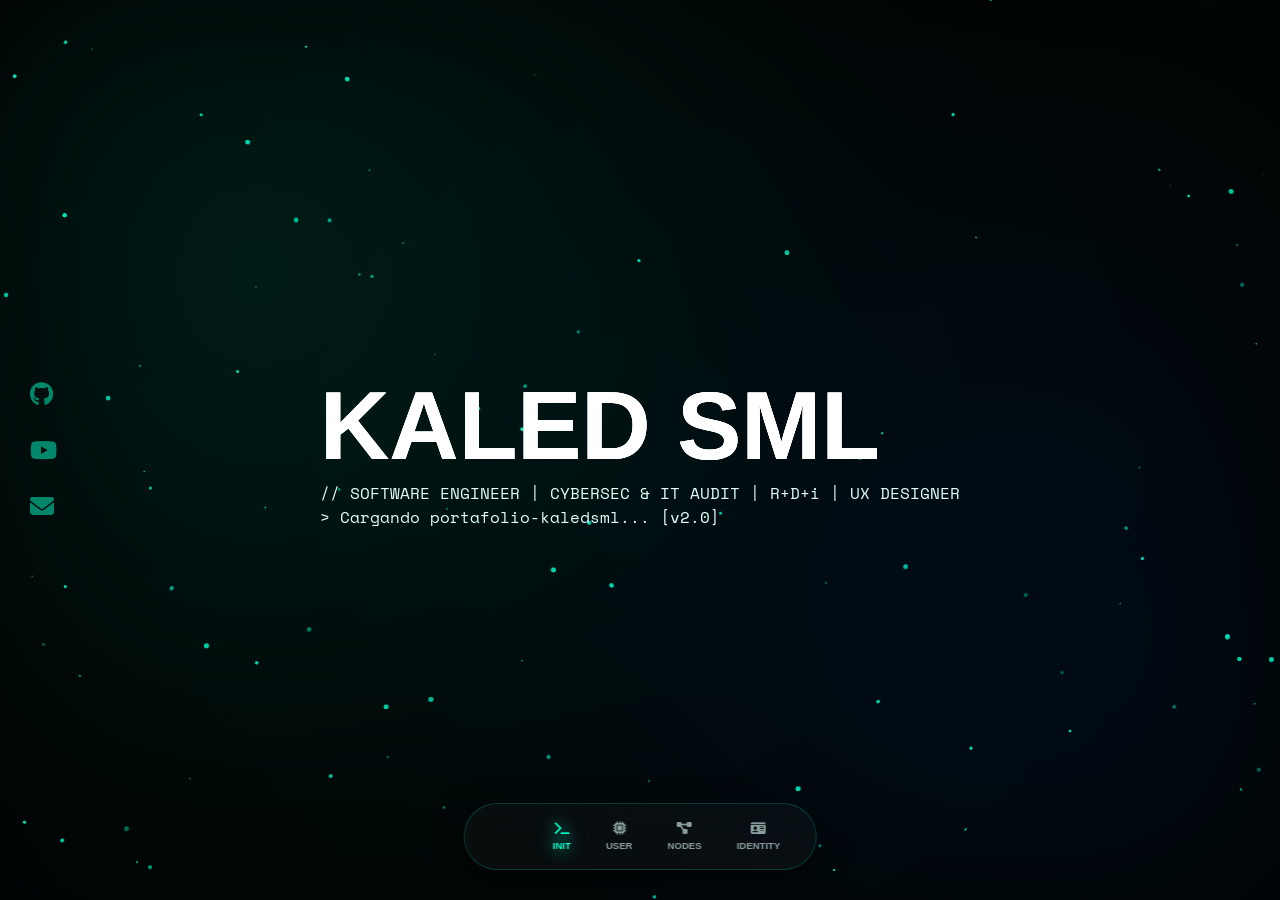
<file: index.html>
<!DOCTYPE html>
<html lang="es">
<head>
    <meta name="google-site-verification" content="Euw-0Ri5TtSbGVqYQpgrXWBFCzOU_XBJR-5GvCoIBpc" />
    
    <meta charset="UTF-8">
    <meta name="viewport" content="width=device-width, initial-scale=1.0">
    
    <title>Kaled SML | Cyber-Zen Core — Auditoría IT & Ciberseguridad</title>
    
    <meta name="description" content="Portfolio profesional de Kaled SML. Especialista en Auditoría IT, Ciberseguridad (NIST/ISO 27001) e implementación estratégica de IA.">
    <meta name="keywords" content="Ciberseguridad, Auditoría IT, IA, Google AI, Azure AI, NIST CSF, ISO 27001, Kaled SML, Ethical Hacking">
    <meta name="author" content="Kaled SML">
    <meta name="robots" content="index, follow">

    <meta property="og:title" content="Kaled SML - Cyber-Zen Core">
    <meta property="og:description" content="Explora mi ecosistema de proyectos en Ciberseguridad y Auditoría de Sistemas.">
    <meta property="og:image" content="https://github.com/KaledSML.png"> 
    <meta property="og:url" content="https://KaledSML.github.io">
    <meta property="og:type" content="website">

    <link rel="stylesheet" href="https://cdnjs.cloudflare.com/ajax/libs/font-awesome/6.4.0/css/all.min.css">
    
    <link href="https://fonts.googleapis.com/css2?family=Syncopate:wght@700&family=Space+Mono:wght@400;700&display=swap" rel="stylesheet">
    
    <link rel="stylesheet" href="main.css">

    <link rel="icon" type="image/png" href="https://github.com/KaledSML.png">
</head>

<body>

    <canvas id="canvas-bg"></canvas>
    <div class="nebula-overlay"></div>

    <nav class="nav-dock">
        <div class="nav-indicator"></div>
        <button class="nav-btn active" data-section="inicio" title="Inicio">
            <i class="fas fa-terminal"></i>
            <span class="btn-label">INIT</span>
        </button>
        <button class="nav-btn" data-section="humano" title="Sobre Mí">
            <i class="fas fa-microchip"></i>
            <span class="btn-label">USER</span>
        </button>
        <button class="nav-btn" data-section="proyectos" title="Nodos de Datos">
            <i class="fas fa-project-diagram"></i>
            <span class="btn-label">NODES</span>
        </button>
        
        <button class="nav-btn" onclick="location.href='identity.html'" title="Identidad Profesional">
            <i class="fas fa-id-card"></i>
            <span class="btn-label">IDENTITY</span>
        </button>
    </nav>

    <aside class="social-bar">
        <a href="https://github.com/KaledSML" target="_blank" class="social-link"><i class="fab fa-github"></i></a>
        <a href="https://youtube.com/@kaledsml" target="_blank" class="social-link"><i class="fab fa-youtube"></i></a>
        <a href="mailto:kaledsanmartinlastra@gmail.com" class="social-link"><i class="fas fa-envelope"></i></a>
    </aside>

    <main id="viewport">
        
        <section id="inicio" class="section active">
            <div class="hero-content">
                <div class="glitch-wrapper">
                    <h1 class="glitch-title" data-text="KALED SML">KALED SML</h1>
                </div>
                <p class="hero-subtitle">// SOFTWARE ENGINEER | CYBERSEC & IT AUDIT | R+D+i | UX DESIGNER</p>
                
                <div class="scanline-box">
                    <span class="typing-text">> Cargando portafolio-kaledsml... [v2.0]</span>
                </div>
            </div>
        </section>

        <section id="humano" class="section">
            <div class="glass-card">
                <div class="card-inner">
                    <div class="profile-container">
                        <div class="profile-frame">
                            <img src="logo.jpg" alt="Kaled SML">
                        </div>
                        <div><br></div>
                        <div class="action-zone">
                        <button id="open-pitch" class="open-pitch">
                            <i class="fab fa-youtube"></i> PLAY_PITCH
                        </button>
                    </div>
                        <div class="tiger-icon">🐯</div> 
                    </div>

                    <div class="data-content">
                        <h2 class="user-id">ID: KALED_SML</h2>
                        <div class="stats-row">
                            <span class="badge">ING_INFO</span>
                            <span class="badge">CYBER_SEC</span>
                            <span class="badge">I+D+i</span>
                        </div>
                        
                        <div class="bio-paragraph">
                            <br>
                            <b>> STATUS:</b> Titulada con Distinción Unánime.<br>
                            <b>> CORE:</b> Fusión de IA y Ciberseguridad en soluciones I+D+i.<br>
                            <b>> GOAL:</b> Experiencias seguras, intuitivas y centradas en el bienestar humano.
                        </div>

            <div class="carousel-3d-scene">
                <div class="carousel-3d-track" id="carousel-track">
                    <div class="info-card-3d" style="--i:0">
                        <div class="card-status">LOG_01</div>
                        <h3>⚡ IA & CLOUD</h3>
                        <p>Certificación en Google AI Essentials y Azure AI (AI-900).</p>
                    </div>
                    <div class="info-card-3d" style="--i:1">
                        <div class="card-status">LOG_02</div>
                        <h3>🛡️ CYBERSEC</h3>
                        <p>Especialista NIST/ISO 27001, SC-900 y Ethical Hacking.</p>
                    </div>
                    <div class="info-card-3d" style="--i:2">
                        <div class="card-status">LOG_03</div>
                        <h3>📋 AUDITORÍA</h3>
                        <p>Control normativo IT/OT ENEL y prevención MPRP.</p>
                    </div>
                    <div class="info-card-3d" style="--i:3">
                        <div class="card-status">HIT_04</div>
                        <h3>🏆 TOP 10</h3>
                        <p>Finalista AUF Mundial y 3er Lugar Rally LATAM.</p>
                    </div>
                </div>
            </div>

            <div class="control-center">
                    <div class="custom-scroll-container">
                        <input type="range" min="0" max="360" value="0" class="cyber-range" id="carousel-slider">
                    </div>
                    

                </div>
            </div>


                <div class="card-glow"></div>
            </div>
        </section>



        <section id="proyectos" class="section">
            <div class="nodes-container">
                <h2 class="section-header">[NODOS_DE_DATOS]</h2>
                <div class="projects-grid">
                    
                    <div class="project-node glass elite-node" onclick="openProject('pudin')">
                        <div class="node-header">
                            <span class="node-id">#009</span>
                            <span class="node-status">BETA_STABLE</span>
                        </div>
                        <div class="node-content">
                            <h3>PUDIN_GHOST_CAT</h3>
                            <p>// AGENTE RPA AUTÓNOMO</p>
                            <div class="node-tags">
                                <span>PYTHON</span>
                                <span>WIN32API</span>
                            </div>
                        </div>
                        <div class="node-footer">
                            <span>VER_MAS</span>
                        </div>
                    </div>

                    <div class="project-node glass elite-node" onclick="openProject('nist')">
                        <div class="node-header">
                            <span class="node-id">#008</span>
                            <span class="node-status">LIVE_OPEN_SOURCE</span>
                        </div>
                        <div class="node-content">
                            <h3>NIST_SENTINEL</h3>
                            <p>// COMPLIANCE ORCHESTRATOR</p>
                            <div class="node-tags">
                                <span>CYBERSEC</span>
                                <span>JS_VANILLA</span>
                                <span>NIST_2.0</span>
                            </div>
                        </div>
                        <div class="node-footer">
                            <span>VER_MAS</span>
                        </div>
                    </div>

                    <div class="project-node glass elite-node" onclick="openProject('mishi')">
                        <div class="node-header">
                            <span class="node-id">#007</span>
                            <span class="node-status">AWARDED_THESIS</span>
                        </div>
                        <div class="node-content">
                            <h3>MISHI_HEALTHTECH</h3>
                            <p>// AI & ETHICAL GAMIFICATION</p>
                            <div class="node-tags">
                                <span>NLP_OPENAI</span>
                                <span>UNITY_3D</span>
                                <span>IEE830</span>
                            </div>
                        </div>
                        <div class="node-footer">
                            <span>VER_MAS</span>
                        </div>
                    </div>

                    <div class="project-node glass" onclick="openProject('data_science')">
                        <div class="node-header">
                            <span class="node-id">#006</span>
                            <span class="node-status">ANALYTICS_CORE</span>
                        </div>
                        <div class="node-content">
                            <h3>DATA_SCIENCE_PORTFOLIO</h3>
                            <p>// PREDICTIVE MODELS & SQL</p>
                            <div class="node-tags">
                                <span>PYTHON/R</span>
                                <span>MACHINE_LEARNING</span>
                                <span>SQL_SERVER</span>
                            </div>
                        </div>
                        <div class="node-footer">
                            <span>VER_MAS</span>
                        </div>
                    </div>

                    <div class="project-node glass" onclick="openProject('te_acompano')">
                        <div class="node-header">
                            <span class="node-id">#005</span>
                            <span class="node-status">AWARDED_3RD</span>
                        </div>
                        <div class="node-content">
                            <h3>TE_ACOMPAÑO</h3>
                            <p>// HYBRID OFFLINE SAFETY</p>
                            <div class="node-tags">
                                <span>MESH_NET</span>
                                <span>UI/UX</span>
                            </div>
                        </div>
                        <div class="node-footer">
                            <span>VER_MAS</span>
                        </div>
                    </div>

                    <div class="project-node glass" onclick="openProject('spmg')">
                        <div class="node-header">
                            <span class="node-id">#004</span>
                            <span class="node-status">LEGACY_CORE</span>
                        </div>
                        <div class="node-content">
                            <h3>SPMG_SAFETY_SYSTEM</h3>
                            <p>// EMBEDDED GAS MONITOR</p>
                            <div class="node-tags">
                                <span>ARDUINO</span>
                                <span>C++</span>
                                <span>ELECTRONICS</span>
                            </div>
                        </div>
                        <div class="node-footer">
                            <span>VER_MAS</span>
                        </div>
                    </div>

                    <div class="project-node glass" onclick="openProject('pymenton')">
                        <div class="node-header">
                            <span class="node-id">#003</span>
                            <span class="node-status">RSU_FRAMEWORK</span>
                        </div>
                        <div class="node-content">
                            <h3>PYMENTON_EDTECH</h3>
                            <p>// SOCIAL INCLUSION ECOSYSTEM</p>
                            <div class="node-tags">
                                <span>EDTECH</span>
                                <span>GAMIFICATION</span>
                                <span>WPO</span>
                            </div>
                        </div>
                        <div class="node-footer">
                            <span>VER_MAS</span>
                        </div>
                    </div>

                    <div class="project-node glass" onclick="openProject('veranum')">
                        <div class="node-header">
                            <span class="node-id">#002</span>
                            <span class="node-status">TRANSFORMATION</span>
                        </div>
                        <div class="node-content">
                            <h3>VERANUM_HOTEL_CORE</h3>
                            <p>// SYSTEMS OPTIMIZATION</p>
                            <div class="node-tags">
                                <span>MYSQL</span>
                                <span>CMS_ARCH</span>
                                <span>BIZ_DEV</span>
                            </div>
                        </div>
                        <div class="node-footer">
                            <span>VER_MAS</span>
                        </div>
                    </div>

                    <div class="project-node glass" onclick="openProject('shiros')">
                        <div class="node-header">
                            <span class="node-id">#001</span>
                            <span class="node-status">MVP_PROTOTYPE</span>
                        </div>
                        <div class="node-content">
                            <h3>SHIRO_COFFEE_APP</h3>
                            <p>// UX/UI & DELIVERY DESIGN</p>
                            <div class="node-tags">
                                <span>NO_CODE</span>
                                <span>USER_JOURNEY</span>
                                <span>SOCIAL_IMPACT</span>
                            </div>
                        </div>
                        <div class="node-footer">
                            <span>VER_MAS</span>
                        </div>
                    </div>



                </div> </div> </section>

    </main>

    <div id="video-modal" class="modal-overlay">
        <div class="modal-content glass">
            <button id="close-modal" class="close-btn">&times;</button>
        
            <div class="modal-layout">
                <div class="video-side">
                    <div class="video-container">
                        <iframe id="pitch-video" src="" frameborder="0" allow="autoplay; encrypted-media" allowfullscreen></iframe>
                    </div>
                </div>

                <div class="info-side">
                    <h2 id="modal-title" class="glitch-text">PROYECTO_NAME</h2>
                    <div id="modal-badges" class="stats-row">
                        </div>
                    <p id="modal-description" class="bio-paragraph">
                        Cargando descripción del sistema...
                    </p>
                    <div class="action-zone">
                        <a href="#" id="modal-github" target="_blank" class="project-btn">
                            <i class="fab fa-github"></i> VIEW_SOURCE_CODE
                        </a>
                    </div>
                </div>
            </div>
        </div>
    </div>

    <script src="app.js"></script>
</body>




</html>
</file>
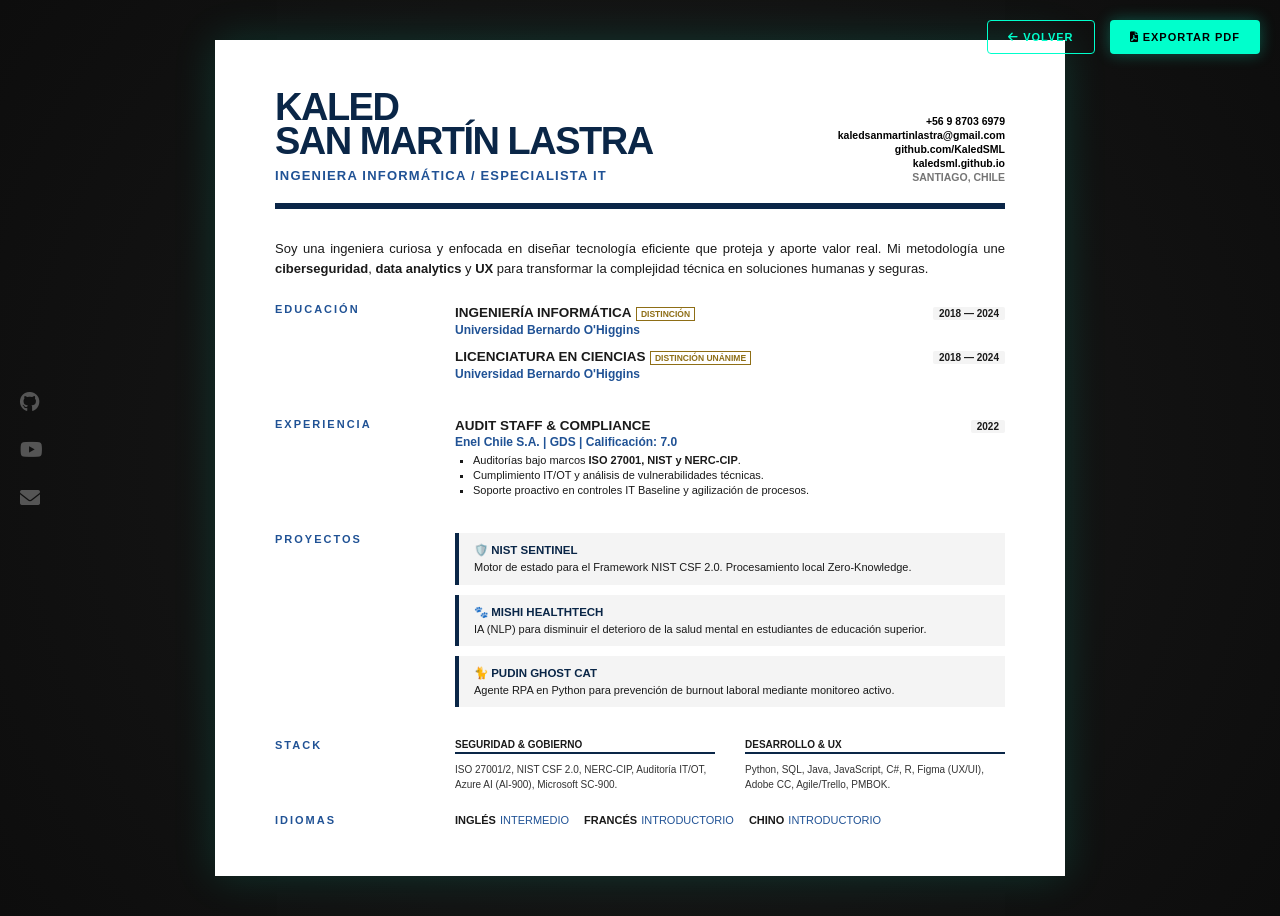
<file: identity.html>
<!DOCTYPE html>
<html lang="es">
<head>
    <meta charset="UTF-8">
    <meta name="viewport" content="width=device-width, initial-scale=1.0">
    <title>Identity | Kaled San Martín Lastra</title>
    <link rel="stylesheet" href="https://cdnjs.cloudflare.com/ajax/libs/font-awesome/6.0.0/css/all.min.css">
    <style>
        :root {
            --swiss-blue: #0A2647;
            --swiss-gray: #f4f4f4;
            --accent: #205295;
            --gold: #8E6E16;
            --cyber-green: #00ffcc;
            --dark-bg: #0d0d0d;
        }

        * { box-sizing: border-box; }

        body { 
            font-family: 'Inter', 'Segoe UI', Helvetica, Arial, sans-serif; 
            margin: 0; 
            background-color: var(--dark-bg);
            background-image: radial-gradient(circle at 50% 50%, #1a1a1a 0%, #0d0d0d 100%);
            display: flex;
            justify-content: center;
            min-height: 100vh;
        }

        .social-bar {
            position: fixed;
            left: 20px;
            top: 50%;
            transform: translateY(-50%);
            display: flex;
            flex-direction: column;
            gap: 25px;
            z-index: 100;
        }

        .social-link {
            color: #555;
            font-size: 20px;
            text-decoration: none;
            transition: 0.3s;
        }

        .social-link:hover { color: var(--cyber-green); transform: scale(1.2); }

        .nav-controls {
            position: fixed;
            top: 20px;
            right: 20px;
            display: flex;
            gap: 15px;
            z-index: 1000;
        }

        .btn-action {
            padding: 10px 20px;
            cursor: pointer;
            font-weight: 900;
            text-transform: uppercase;
            font-size: 11px;
            letter-spacing: 1px;
            border-radius: 4px;
            transition: 0.3s;
            border: 1px solid var(--cyber-green);
        }

        .btn-back { background: transparent; color: var(--cyber-green); }
        .btn-download { background: var(--cyber-green); color: black; border: none; box-shadow: 0 0 15px rgba(0, 255, 204, 0.3); }

        .page { 
            background: white; 
            width: 850px; 
            margin: 40px auto; 
            padding: 50px 60px; 
            position: relative;
            box-shadow: 0 0 40px rgba(0, 255, 204, 0.15);
            color: #1a1a1a;
        }

        header { 
            display: grid;
            grid-template-columns: 1.8fr 1fr;
            border-bottom: 6px solid var(--swiss-blue);
            padding-bottom: 20px;
            margin-bottom: 30px;
            gap: 15px;
        }

        .name-title h1 { 
            margin: 0; font-size: 38px; font-weight: 900; 
            letter-spacing: -1.5px; text-transform: uppercase;
            line-height: 0.9; color: var(--swiss-blue);
        }

        .name-title p { 
            margin: 10px 0 0; font-size: 13px; font-weight: 700; 
            letter-spacing: 1.2px; color: var(--accent); text-transform: uppercase;
        }

        .contact-info { 
            font-size: 10.5px; text-align: right; 
            display: flex; flex-direction: column; justify-content: flex-end; font-weight: 600;
        }
        .contact-info a { text-decoration: none; color: black; margin-bottom: 2px; }

        .section-grid {
            display: grid;
            grid-template-columns: 160px 1fr;
            margin-bottom: 22px;
            gap: 20px;
        }

        h2 { font-size: 11px; text-transform: uppercase; letter-spacing: 2px; margin: 0; color: var(--accent); font-weight: 900; }

        .summary { font-size: 13px; font-weight: 500; line-height: 1.5; margin-bottom: 25px; text-align: justify; }

        .entry { margin-bottom: 15px; }
        .entry-header { display: flex; justify-content: space-between; align-items: baseline; margin-bottom: 2px; }
        .entry-title { font-weight: 800; font-size: 13.5px; text-transform: uppercase; }
        .entry-date { font-size: 10px; font-weight: 800; background: var(--swiss-gray); padding: 1px 6px; border-radius: 2px; }
        .company-sub { font-size: 12px; color: var(--accent); font-weight: 700; margin-bottom: 5px; }

        ul { margin: 5px 0; padding-left: 18px; list-style: square; }
        li { font-size: 11px; margin-bottom: 3px; }

        .project-box {
            border-left: 4px solid var(--swiss-blue);
            background: var(--swiss-gray);
            padding: 10px 15px;
            margin-bottom: 10px;
        }
        .project-box b { font-size: 11.5px; text-transform: uppercase; color: var(--swiss-blue); display: block; margin-bottom: 3px; }
        .project-box span { font-size: 11px; line-height: 1.3; display: block; }

        .skills-wrapper { display: grid; grid-template-columns: 1fr 1fr; gap: 30px; }
        .skill-group-title { font-size: 10px; font-weight: 900; text-transform: uppercase; margin-bottom: 8px; border-bottom: 2px solid var(--swiss-blue); padding-bottom: 2px; }
        .skill-list { font-size: 10px; font-weight: 500; color: #333; line-height: 1.5; }

        .lang-item { font-size: 11px; font-weight: 700; text-transform: uppercase; margin-right: 15px; }
        .lang-level { font-weight: 400; color: var(--accent); margin-left: 4px; }

        .distinction-tag { font-size: 8.5px; color: var(--gold); font-weight: 900; text-transform: uppercase; border: 1px solid var(--gold); padding: 1px 4px; display: inline-block; }

        @media print {
            .no-print, .social-bar, .nav-controls { display: none !important; }
            body { background: white; }
            .page { margin: 0; width: 100%; box-shadow: none; padding: 40px 50px; }
            @page { size: letter; margin: 0; }
        }
    </style>
</head>
<body>

    <div class="nav-controls no-print">
        <button class="btn-action btn-back" onclick="location.href='index.html'"><i class="fas fa-arrow-left"></i> Volver</button>
        <button class="btn-action btn-download" onclick="window.print()"><i class="fas fa-file-pdf"></i> Exportar PDF</button>
    </div>

    <aside class="social-bar no-print">
        <a href="https://github.com/KaledSML" target="_blank" class="social-link"><i class="fab fa-github"></i></a>
        <a href="https://youtube.com/@kaledsml" target="_blank" class="social-link"><i class="fab fa-youtube"></i></a>
        <a href="mailto:kaledsanmartinlastra@gmail.com" class="social-link"><i class="fas fa-envelope"></i></a>
    </aside>

    <div class="page">
        <header>
            <div class="name-title">
                <h1>Kaled<br>San Martín Lastra</h1>
                <p>Ingeniera Informática / Especialista IT</p>
            </div>
            <div class="contact-info">
                <a href="tel:+56987036979">+56 9 8703 6979</a>
                <a href="mailto:kaledsanmartinlastra@gmail.com">kaledsanmartinlastra@gmail.com</a>
                <a href="https://github.com/KaledSML">github.com/KaledSML</a>
                <a href="https://kaledsml.github.io">kaledsml.github.io</a>
                <span style="opacity: 0.6">SANTIAGO, CHILE</span>
            </div>
        </header>

        <div class="summary">
            Soy una ingeniera curiosa y enfocada en diseñar tecnología eficiente que proteja y aporte valor real. Mi metodología une <b>ciberseguridad</b>, <b>data analytics</b> y <b>UX</b> para transformar la complejidad técnica en soluciones humanas y seguras.
        </div>

        <div class="section-grid">
            <h2>Educación</h2>
            <div class="content">
                <div class="entry">
                    <div class="entry-header">
                        <div>
                            <span class="entry-title">Ingeniería Informática</span>
                            <span class="distinction-tag">Distinción</span>
                        </div>
                        <span class="entry-date">2018 — 2024</span>
                    </div>
                    <div class="company-sub">Universidad Bernardo O'Higgins</div>
                </div>
                <div class="entry" style="margin-top:-5px">
                    <div class="entry-header">
                        <div>
                            <span class="entry-title">Licenciatura en Ciencias</span>
                            <span class="distinction-tag">Distinción Unánime</span>
                        </div>
                        <span class="entry-date">2018 — 2024</span>
                    </div>
                    <div class="company-sub">Universidad Bernardo O'Higgins</div>
                </div>
            </div>
        </div>

        <div class="section-grid">
            <h2>Experiencia</h2>
            <div class="content">
                <div class="entry">
                    <div class="entry-header">
                        <span class="entry-title">Audit Staff & Compliance</span>
                        <span class="entry-date">2022</span>
                    </div>
                    <div class="company-sub">Enel Chile S.A. | GDS | Calificación: 7.0</div>
                    <ul>
                        <li>Auditorías bajo marcos <b>ISO 27001, NIST y NERC-CIP</b>.</li>
                        <li>Cumplimiento IT/OT y análisis de vulnerabilidades técnicas.</li>
                        <li>Soporte proactivo en controles IT Baseline y agilización de procesos.</li>
                    </ul>
                </div>
            </div>
        </div>

        <div class="section-grid">
            <h2>Proyectos</h2>
            <div class="content">
                <div class="project-box">
                    <b>🛡️ NIST SENTINEL</b>
                    <span>Motor de estado para el Framework NIST CSF 2.0. Procesamiento local Zero-Knowledge.</span>
                </div>
                <div class="project-box">
                    <b>🐾 MISHI HEALTHTECH</b>
                    <span>IA (NLP) para disminuir el deterioro de la salud mental en estudiantes de educación superior.</span>
                </div>
                <div class="project-box">
                    <b>🐈 PUDIN GHOST CAT</b>
                    <span>Agente RPA en Python para prevención de burnout laboral mediante monitoreo activo.</span>
                </div>
            </div>
        </div>

        <div class="section-grid">
            <h2>Stack</h2>
            <div class="skills-wrapper">
                <div>
                    <div class="skill-group-title">Seguridad & Gobierno</div>
                    <div class="skill-list">ISO 27001/2, NIST CSF 2.0, NERC-CIP, Auditoría IT/OT, Azure AI (AI-900), Microsoft SC-900.</div>
                </div>
                <div>
                    <div class="skill-group-title">Desarrollo & UX</div>
                    <div class="skill-list">Python, SQL, Java, JavaScript, C#, R, Figma (UX/UI), Adobe CC, Agile/Trello, PMBOK.</div>
                </div>
            </div>
        </div>

        <div class="section-grid" style="margin-bottom: 0;">
            <h2>Idiomas</h2>
            <div class="content" style="display: flex; align-items: baseline;">
                <span class="lang-item">Inglés<span class="lang-level">Intermedio </span></span>
                <span class="lang-item">Francés<span class="lang-level">Introductorio </span></span>
                <span class="lang-item">Chino<span class="lang-level">Introductorio</span></span>
            </div>
        </div>
    </div>
</body>
</html>
</file>
<file: main.css>
/* --- 1. VARIABLES Y RESET --- */
:root {
    --primary: #00ffcc;    /* Verde Esmeralda Neón */
    --primary-glow: rgba(0, 255, 204, 0.4);
    --secondary: #0066ff;  /* Azul Eléctrico para Glitch */
    --bg-dark: #020808;    /* Negro Profundo */
    --glass: rgba(255, 255, 255, 0.03);
    --glass-border: rgba(0, 255, 204, 0.2);
    --text: #e0fef9;
}

* { margin: 0; padding: 0; box-sizing: border-box; }

body {
    background: var(--bg-dark);
    color: var(--text);
    font-family: 'Space Mono', monospace;
    height: 100vh;
    width: 100vw;
    overflow: hidden;
    position: relative;
}

/* --- 2. MOTOR VISUAL: NEBULOSA Y PARTÍCULAS --- */
#canvas-bg {
    position: fixed;
    inset: 0;
    z-index: -2;
    background: radial-gradient(circle at center, #051a1a 0%, #020808 100%);
}

.nebula-overlay {
    position: fixed;
    inset: 0;
    background: 
        radial-gradient(circle at 20% 30%, rgba(0, 255, 204, 0.1) 0%, transparent 50%),
        radial-gradient(circle at 80% 70%, rgba(0, 102, 255, 0.08) 0%, transparent 50%);
    z-index: -1;
    filter: blur(100px);
    animation: nebulaMove 20s infinite alternate ease-in-out;
}

@keyframes nebulaMove {
    from { transform: scale(1) translate(0, 0); }
    to { transform: scale(1.2) translate(2%, 2%); }
}

/* --- 3. NAVEGACIÓN: DOCK FLOTANTE --- */
.nav-dock {
    position: fixed;
    bottom: 30px;
    left: 50%;
    transform: translateX(-50%);
    background: var(--glass);
    backdrop-filter: blur(20px);
    border: 1px solid var(--glass-border);
    padding: 8px 25px;
    border-radius: 100px;
    display: flex;
    gap: 15px;
    z-index: 1000;
    box-shadow: 0 10px 30px rgba(0,0,0,0.5);
}

.nav-btn {
    background: none;
    border: none;
    color: var(--text);
    padding: 10px;
    cursor: pointer;
    display: flex;
    flex-direction: column;
    align-items: center;
    gap: 5px;
    transition: 0.3s;
    opacity: 0.6;
}

.nav-btn.active {
    opacity: 1;
    color: var(--primary);
    filter: drop-shadow(0 0 8px var(--primary));
}

.btn-label { font-size: 0.6rem; font-weight: bold; }

/* --- 4. SECCIONES (Lógica SPA) --- */
.section {
    position: absolute;
    inset: 0;
    display: none;
    justify-content: center;
    align-items: center;
    padding: 20px;
}

.section.active { display: flex; animation: fadeIn 0.8s forwards; }

@keyframes fadeIn {
    from { opacity: 0; transform: translateY(10px); }
    to { opacity: 1; transform: translateY(0); }
}

/* --- 5. EFECTO GLITCH (Hero) --- */
.glitch-title {
    font-family: 'Syncopate', sans-serif;
    font-size: clamp(3rem, 10vw, 6rem);
    position: relative;
    color: white;
}

.glitch-title::before, .glitch-title::after {
    content: attr(data-text);
    position: absolute;
    top: 0; left: 0; width: 100%; height: 100%;
}

.glitch-title:hover::before {
    left: 2px;
    text-shadow: -2px 0 var(--secondary);
    clip: rect(44px, 999px, 56px, 0);
    animation: glitch-anim 2s infinite linear alternate-reverse;
}

@keyframes glitch-anim {
    0% { clip: rect(10px, 999px, 40px, 0); }
    100% { clip: rect(60px, 999px, 90px, 0); }
}

/* --- 6. ID CARD: GLASSMORPHISM & TIGER --- */
.glass-card {
    width: 500px;
    background: var(--glass);
    backdrop-filter: blur(30px);
    border: 1px solid var(--glass-border);
    border-radius: 30px;
    padding: 40px;
    position: relative;
    overflow: hidden;
    box-shadow: 0 25px 50px rgba(0,0,0,0.4);
}

.card-inner {
    display: flex;
    gap: 30px;
    z-index: 2;
    position: relative;
}

.profile-frame {
    width: 120px;
    height: 120px;
    border-radius: 20px;
    border: 1px solid var(--primary);
    overflow: hidden;
    box-shadow: 0 0 20px var(--primary-glow);
}

.profile-frame img { width: 100%; height: 100%; object-fit: cover; filter: grayscale(0.5); }

.tiger-icon {
    position: absolute;
    bottom: -30px;
    right: -20px;
    font-size: 8rem;
    opacity: 0.04; /* Tigre oculto sutil */
    pointer-events: none;
    transform: rotate(-15deg);
}

.user-id { color: var(--primary); font-family: 'Syncopate'; font-size: 1.2rem; margin-bottom: 15px; }

.badge {
    background: rgba(0, 255, 204, 0.1);
    border: 1px solid var(--primary);
    padding: 3px 10px;
    font-size: 0.6rem;
    border-radius: 5px;
    margin-right: 5px;
}

.bio-paragraph {
    font-family: 'Space Mono', monospace; /* Para ese look de consola */
    font-size: 0.85rem;
    line-height: 1.6;
    color: rgba(255, 255, 255, 0.8);
    text-align: left;
    margin-bottom: 20px;
}

/* Para que las etiquetas brillen un poco más */
.bio-paragraph b {
    color: var(--primary); /* Tu verde neón */
    text-shadow: 0 0 5px var(--primary);
}


.open-pitch {
    /* Reseteo de estilos base */
    background: rgba(255, 0, 68, 0.05); /* Fondo traslúcido tipo terminal */
    color: #ff0044;
    border: 1px solid rgba(255, 0, 68, 0.4);
    
    /* Tipografía y Espaciado */
    padding: 10px 22px;
    border-radius: 4px;
    font-family: 'JetBrains Mono', 'Courier New', monospace;
    font-size: 0.7rem;
    font-weight: bold;
    letter-spacing: 1.5px;
    text-transform: uppercase;
    
    /* Alineación */
    display: flex;
    align-items: center;
    justify-content: center;
    gap: 10px;
    cursor: pointer;
    
    /* Posicionamiento */
    margin: 30px auto 10px; 
    transition: all 0.3s cubic-bezier(0.4, 0, 0.2, 1);
    width: fit-content;
}

/* El ícono de YouTube */
.open-pitch i {
    font-size: 0.9rem;
    filter: drop-shadow(0 0 3px rgba(255, 0, 68, 0.5));
}

/* Hover: El botón se "activa" */
.open-pitch:hover {
    background: rgba(255, 0, 68, 0.12);
    border-color: #ff0044;
    box-shadow: 0 0 15px rgba(255, 0, 68, 0.3), 
                inset 0 0 10px rgba(255, 0, 68, 0.1);
    transform: translateY(-2px);
    color: #ff0044; /* Mantenemos el color para no saturar con blanco */
}

/* Efecto de click */
.open-pitch:active {
    transform: translateY(0);
    filter: brightness(0.8);
}

/* --- 7. SIDEBAR SOCIAL --- */
.social-bar {
    position: fixed;
    left: 30px;
    top: 50%;
    transform: translateY(-50%);
    display: flex;
    flex-direction: column;
    gap: 20px;
    z-index: 1000;
}

.social-link {
    color: var(--primary);
    font-size: 1.5rem;
    transition: 0.3s;
    opacity: 0.5;
}

.social-link:hover { opacity: 1; transform: scale(1.2); }

/* --- 8. VIDEO MODAL: INTERFAZ HOLOGRÁFICA --- */
.modal-overlay {
    position: fixed;
    inset: 0;
    background: rgba(2, 8, 8, 0.85); /* Fondo oscuro profundo */
    backdrop-filter: blur(15px);     /* Desenfoque de la nebulosa al abrir video */
    display: none;                   /* Oculto por defecto */
    justify-content: center;
    align-items: center;
    z-index: 2000;                   /* Por encima de todo */
    opacity: 0;
    transition: opacity 0.4s ease;
}

.modal-overlay.active {
    display: flex;
    opacity: 1;
}

.modal-content.glass {
    width: 90%;
    max-width: 800px;
    background: rgba(0, 255, 204, 0.05);
    border: 1px solid var(--glass-border);
    border-radius: 20px;
    padding: 10px;
    position: relative;
    box-shadow: 0 0 50px rgba(0, 255, 204, 0.2);
}

.video-container {
    position: relative;
    padding-bottom: 56.25%; /* Relación de aspecto 16:9 */
    height: 0;
    overflow: hidden;
    border-radius: 15px;
}

.video-container iframe {
    position: absolute;
    top: 0; left: 0;
    width: 100%;
    height: 100%;
    border: none;
}

.close-btn {
    position: absolute;
    top: -40px;
    right: 0;
    background: none;
    border: none;
    color: var(--primary);
    font-size: 2rem;
    font-family: 'Space Mono', monospace;
    cursor: pointer;
    transition: 0.3s;
}

.close-btn:hover {
    transform: rotate(90deg);
    color: #ff0044;
}

/* Animación de entrada para el contenido del modal */
.modal-overlay.active .modal-content {
    animation: modalSlide 0.5s cubic-bezier(0.18, 0.89, 0.32, 1.28);
}

@keyframes modalSlide {
    from { transform: scale(0.8) translateY(20px); opacity: 0; }
    to { transform: scale(1) translateY(0); opacity: 1; }
}

.modal-layout {
    display: grid;
    grid-template-columns: 1.2fr 0.8fr; /* Video más grande que el texto */
    gap: 20px;
}

.info-side {
    display: flex;
    flex-direction: column;
    justify-content: center;
    padding: 10px;
}

#modal-title {
    font-size: 1.5rem;
    color: var(--primary);
    margin-bottom: 15px;
}

/* Responsivo para móviles */
@media (max-width: 768px) {
    .modal-layout {
        grid-template-columns: 1fr;
    }
}

.projects-grid {
    display: grid;
    grid-template-columns: repeat(auto-fill, minmax(280px, 1fr));
    gap: 20px;
    width: 80%;
    max-width: 1200px;
}

.project-node {
    background: var(--glass);
    border: 1px solid var(--glass-border);
    padding: 20px;
    border-radius: 15px;
    cursor: pointer;
    transition: 0.3s;
    position: relative;
    overflow: hidden;
}

.project-node:hover {
    background: rgba(0, 255, 204, 0.08);
    transform: translateY(-5px);
    box-shadow: 0 0 20px var(--primary-glow);
}

.node-header { display: flex; justify-content: space-between; font-size: 0.7rem; opacity: 0.6; margin-bottom: 15px; }
.node-content h3 { color: var(--primary); font-family: 'Syncopate'; font-size: 1rem; }
.node-tags { margin-top: 10px; display: flex; gap: 5px; }
.node-tags span { font-size: 0.6rem; border: 1px solid var(--primary); padding: 2px 5px; border-radius: 3px; }
.node-footer { margin-top: 20px; font-size: 0.7rem; color: var(--secondary); font-weight: bold; }

/* ELITE NODE: Estilo Base */
.elite-node {
    position: relative;
    border: 1px solid var(--primary) !important;
    background: rgba(0, 255, 194, 0.05) !important;
    overflow: hidden;
}

/* El Resplandor de Partículas (Aura) */
.elite-node::before {
    content: '';
    position: absolute;
    top: -50%; left: -50%;
    width: 200%; height: 200%;
    background: radial-gradient(circle, rgba(0,255,194,0.1) 0%, transparent 70%);
    opacity: 0;
    transition: opacity 0.3s;
    pointer-events: none;
}

/* Efecto de Glitch de Colores (Aberración Cromática) en Hover */
.elite-node:hover {
    animation: chromaticGlitch 0.2s infinite;
    box-shadow: 0 0 20px rgba(0, 255, 194, 0.4), 
                inset 0 0 15px rgba(0, 255, 194, 0.2);
    transform: scale(1.03);
}

.elite-node:hover::before {
    opacity: 1;
}

/* Animación de Vibración de Colores */
@keyframes chromaticGlitch {
    0% {
        text-shadow: 2px 0 red, -2px 0 cyan;
        transform: translate(0);
    }
    25% {
        text-shadow: -2px 0 red, 2px 0 cyan;
        transform: translate(-1px, 1px);
    }
    50% {
        text-shadow: 2px 2px red, -2px -2px cyan;
        transform: translate(1px, -1px);
    }
    75% {
        text-shadow: -2px -2px red, 2px 2px cyan;
        transform: translate(-1px, -1px);
    }
    100% {
        text-shadow: 2px 0 red, -2px 0 cyan;
        transform: translate(0);
    }
}

/* Indicador de "PRESIÓNAME" */
.elite-node::after {
    content: 'CRITICAL_DATA';
    position: absolute;
    top: 5px;
    right: 10px;
    font-size: 8px;
    color: var(--primary);
    letter-spacing: 2px;
    opacity: 0.5;
}





.carousel-3d-scene {
    height: 220px; /* Un poco más de aire */
    perspective: 1200px; 
    display: flex;
    justify-content: center;
    align-items: center;
    overflow: visible;
}

.carousel-3d-track {
    position: relative;
    width: 180px;
    height: 120px;
    transform-style: preserve-3d;
    transition: transform 0.6s cubic-bezier(0.23, 1, 0.32, 1);
}

.info-card-3d {
    position: absolute;
    width: 100%;
    height: 100%;
    background: rgba(0, 255, 194, 0.05);
    border: 1px solid rgba(0, 255, 194, 0.4);
    padding: 15px;
    border-radius: 10px;
    backface-visibility: hidden;
    display: flex;
    flex-direction: column;
    justify-content: center;
    transition: all 0.4s ease;
    
    /* Posicionamiento inicial en el círculo */
    transform: rotateY(calc(var(--i) * 90deg)) translateZ(160px);
}

/* Títulos nítidos */
.info-card-3d h3 {
    color: var(--primary);
    font-size: 0.9rem;
    margin: 5px 0;
    text-shadow: 0 0 5px rgba(0, 255, 194, 0.5);
}

.info-card-3d p {
    font-size: 0.75rem;
    color: #e0e0e0;
    line-height: 1.2;
}

/* Contenedor para centrar y dar espacio */
.custom-scroll-container {
    width: 85%;
    margin: 25px auto 10px;
    padding: 10px;
    background: rgba(0, 0, 0, 0.2);
    border-radius: 20px;
    border: 1px solid rgba(0, 255, 194, 0.1);
}

.cyber-range {
    -webkit-appearance: none;
    width: 100%;
    height: 6px;
    background: rgba(0, 255, 194, 0.1);
    border-radius: 10px;
    outline: none;
    cursor: pointer;
    border: 1px solid rgba(0, 255, 194, 0.2);
}

/* El "Thumb" (el botón que arrastras) - Chrome/Safari/Edge */
.cyber-range::-webkit-slider-thumb {
    -webkit-appearance: none;
    width: 50px; /* Más ancho para que parezca una pieza de hardware */
    height: 14px;
    background: var(--primary); /* El color neón que ya usas */
    border-radius: 4px;
    cursor: pointer;
    box-shadow: 0 0 15px var(--primary), inset 0 0 5px rgba(255, 255, 255, 0.5);
    border: none;
    transition: all 0.2s ease;
}

/* Efecto al presionar la barrita */
.cyber-range::-webkit-slider-thumb:active {
    width: 60px;
    filter: brightness(1.3);
    box-shadow: 0 0 25px var(--primary);
}

/* El "Thumb" - Firefox */
.cyber-range::-moz-range-thumb {
    width: 50px;
    height: 14px;
    background: var(--primary);
    border: none;
    border-radius: 4px;
    box-shadow: 0 0 15px var(--primary);
}

/* La línea que queda "detrás" del botón (Progreso) */
.cyber-range::-webkit-slider-runnable-track {
    background: linear-gradient(90deg, var(--primary) 0%, rgba(0, 255, 194, 0.1) 100%);
    border-radius: 10px;
}




/* Estilo para los botones de GitHub/Source Code en los proyectos */
.project-btn, .view-source-btn, .modal-content a[href*="github"] {
    display: inline-flex;
    align-items: center;
    justify-content: center;
    gap: 8px;
    background: rgba(0, 255, 194, 0.05); /* Fondo traslúcido verde */
    color: var(--primary);
    border: 1px solid rgba(0, 255, 194, 0.4);
    padding: 8px 16px;
    border-radius: 4px;
    font-family: 'JetBrains Mono', monospace;
    font-size: 0.7rem;
    font-weight: bold;
    text-decoration: none;
    text-transform: uppercase;
    letter-spacing: 1px;
    transition: all 0.3s ease;
    margin-top: 15px;
}

/* Efecto Hover: El botón se ilumina */
.project-btn:hover, .view-source-btn:hover, .modal-content a[href*="github"]:hover {
    background: rgba(0, 255, 194, 0.15);
    border-color: var(--primary);
    box-shadow: 0 0 15px rgba(0, 255, 194, 0.3), 
                inset 0 0 10px rgba(0, 255, 194, 0.1);
    transform: translateY(-2px);
    color: #fff; /* Brilla en blanco al pasar el mouse */
}

/* El ícono de GitHub dentro del botón */
.project-btn i, .view-source-btn i {
    font-size: 0.9rem;
}
</file>
